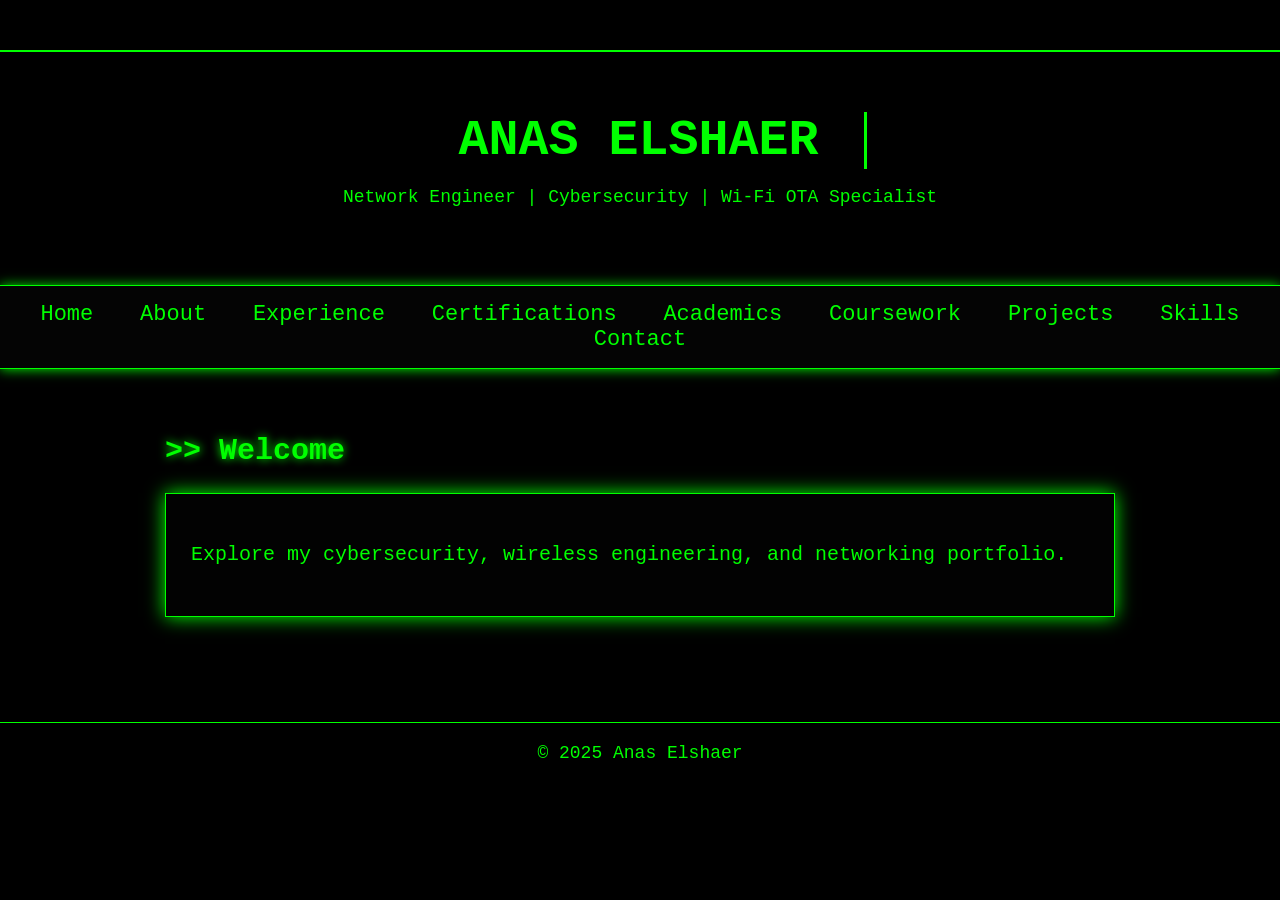
<file: index.html>
<!DOCTYPE html>
<html>
<head>
    <title>Home | Anas Elshaer</title>
    <link rel="stylesheet" href="style.css">
</head>

<body>

<div id="loading-screen">
    <p>Loading Portfolio...</p>
    <div class="progress"><div class="progress-bar"></div></div>
</div>

<div class="site-header"></div>

<div class="content">

<div class="hero">
    <h1 id="typing"></h1>
    <p>Network Engineer | Cybersecurity | Wi-Fi OTA Specialist</p>
</div>

<div class="navbar">
    <a href="index.html">Home</a>
    <a href="about.html">About</a>
    <a href="experience.html">Experience</a>
    <a href="certifications.html">Certifications</a>
    <a href="academics.html">Academics</a>
    <a href="coursework.html">Coursework</a>
    <a href="projects.html">Projects</a>
    <a href="skills.html">Skills</a>
    <a href="contact.html">Contact</a>
</div>

<section class="section fade-in">
    <h2>>> Welcome</h2>
    <div class="card">
        <p>Explore my cybersecurity, wireless engineering, and networking portfolio.</p>
    </div>
</section>

<footer>© 2025 Anas Elshaer</footer>

</div>

<script src="script.js"></script>
</body>
</html>
</file>
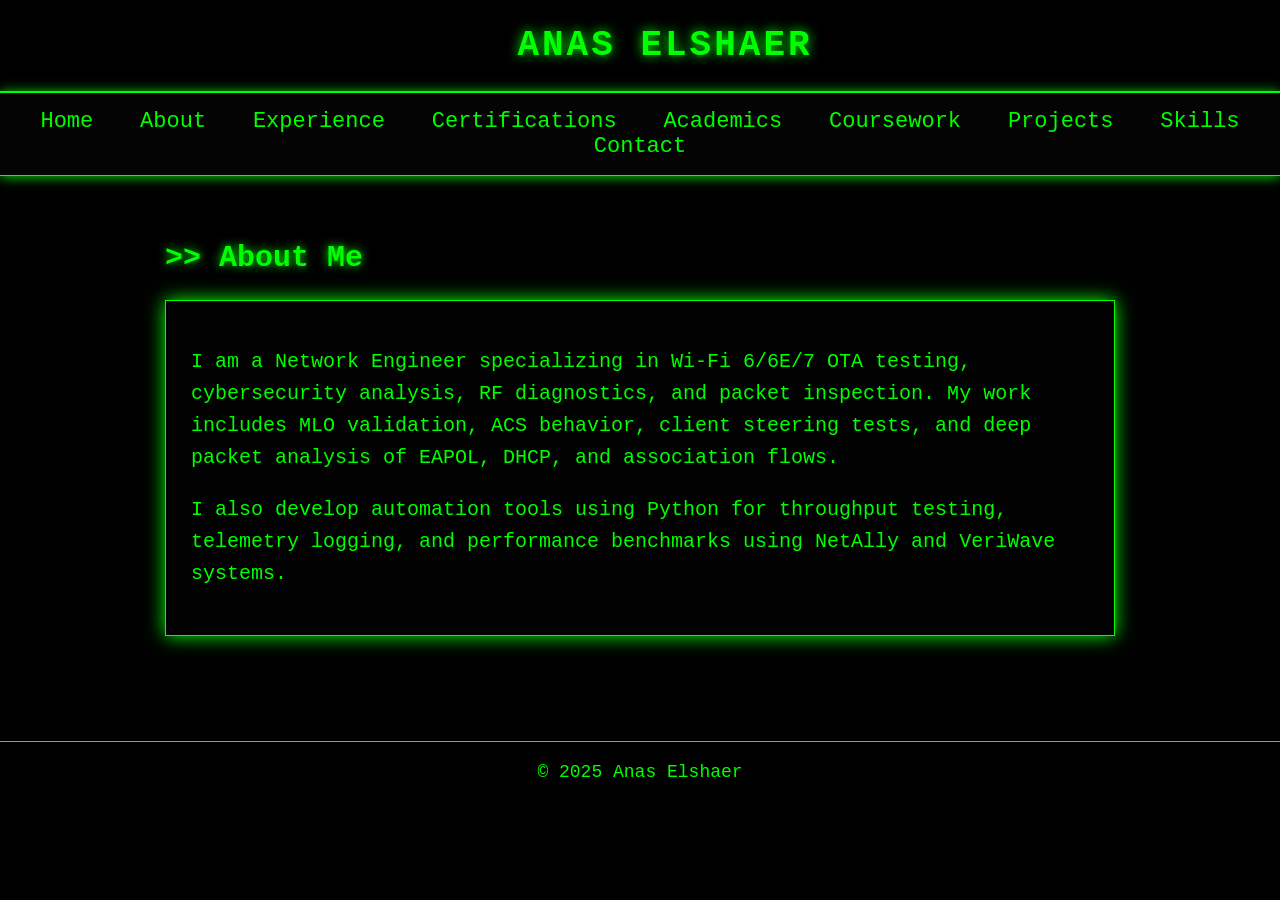
<file: about.html>
<!DOCTYPE html>
<html>
<head>
    <title>About | Anas Elshaer</title>
    <link rel="stylesheet" href="style.css">
</head>

<body>

<div id="loading-screen">
    <p>Loading About...</p>
    <div class="progress"><div class="progress-bar"></div></div>
</div>

<div class="site-header">ANAS ELSHAER</div>

<div class="content">

<div class="navbar">
    <a href="index.html">Home</a>
    <a href="about.html">About</a>
    <a href="experience.html">Experience</a>
    <a href="certifications.html">Certifications</a>
    <a href="academics.html">Academics</a>
    <a href="coursework.html">Coursework</a>
    <a href="projects.html">Projects</a>
    <a href="skills.html">Skills</a>
    <a href="contact.html">Contact</a>
</div>

<section class="section">
    <h2>>> About Me</h2>
    <div class="card">
        <p>
            I am a Network Engineer specializing in Wi-Fi 6/6E/7 OTA testing,
            cybersecurity analysis, RF diagnostics, and packet inspection.  
            My work includes MLO validation, ACS behavior, client steering tests,
            and deep packet analysis of EAPOL, DHCP, and association flows.
        </p>
        <p>
            I also develop automation tools using Python for throughput testing,
            telemetry logging, and performance benchmarks using NetAlly and  
            VeriWave systems.
        </p>
    </div>
</section>

<footer>© 2025 Anas Elshaer</footer>

</div>

<script src="script.js"></script>
</body>
</html>
</file>
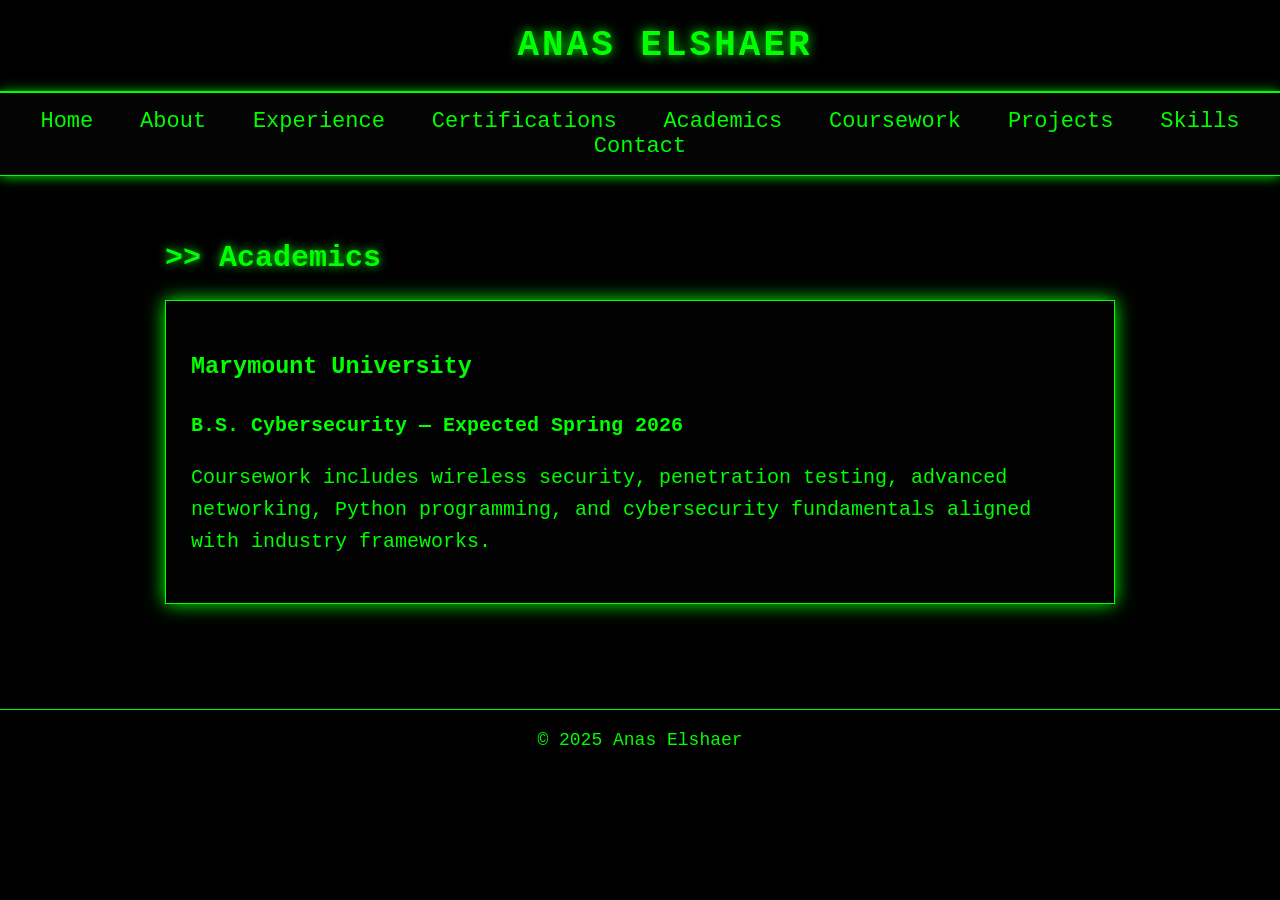
<file: academics.html>
<!DOCTYPE html>
<html>
<head>
    <title>Academics | Anas Elshaer</title>
    <link rel="stylesheet" href="style.css">
</head>

<body>

<div id="loading-screen">
    <p>Loading Academic Info...</p>
    <div class="progress"><div class="progress-bar"></div></div>
</div>

<div class="site-header">ANAS ELSHAER</div>

<div class="content">

<div class="navbar">
    <a href="index.html">Home</a>
    <a href="about.html">About</a>
    <a href="experience.html">Experience</a>
    <a href="certifications.html">Certifications</a>
    <a href="academics.html">Academics</a>
    <a href="coursework.html">Coursework</a>
    <a href="projects.html">Projects</a>
    <a href="skills.html">Skills</a>
    <a href="contact.html">Contact</a>
</div>

<section class="section">
    <h2>>> Academics</h2>

    <div class="card">
        <h3>Marymount University</h3>
        <p><strong>B.S. Cybersecurity — Expected Spring 2026</strong></p>
        <p>
            Coursework includes wireless security, penetration testing,
            advanced networking, Python programming, and cybersecurity  
            fundamentals aligned with industry frameworks.
        </p>
    </div>

</section>

<footer>© 2025 Anas Elshaer</footer>

</div>

<script src="script.js"></script>
</body>
</html>
</file>
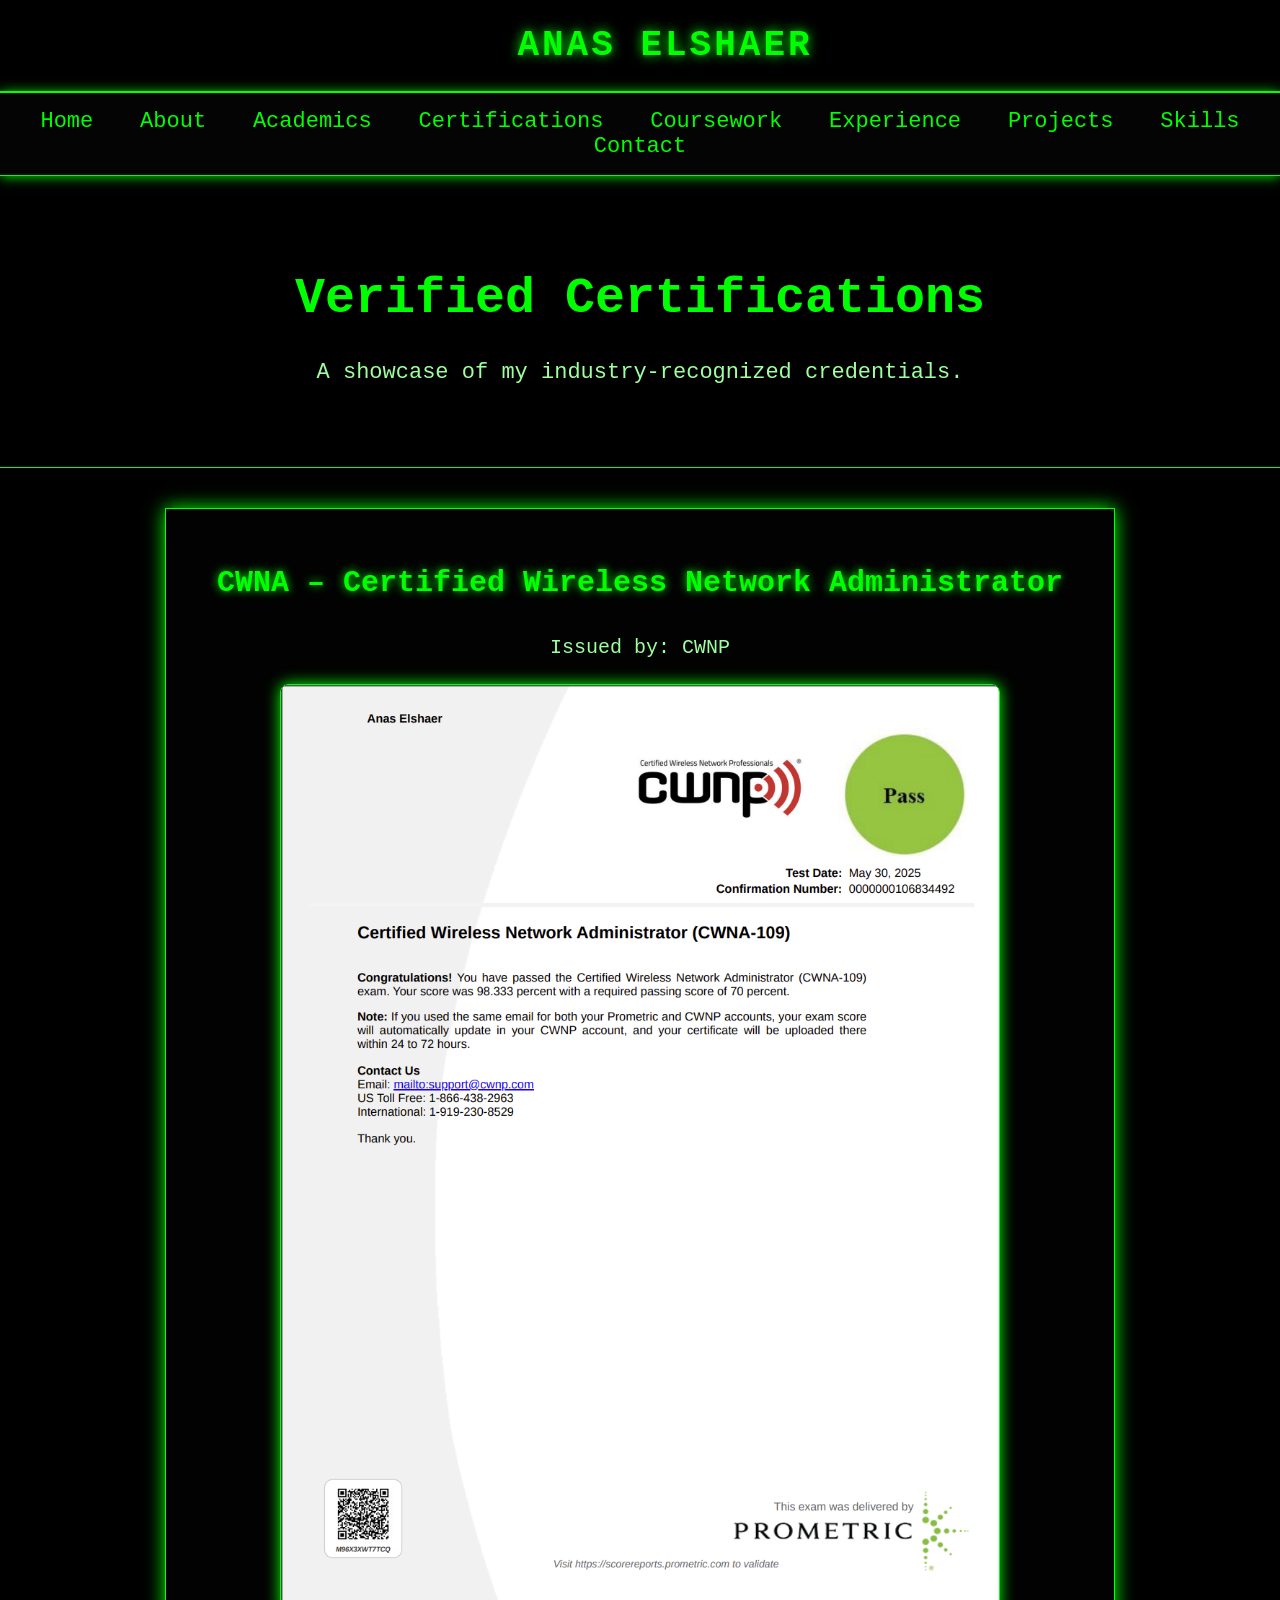
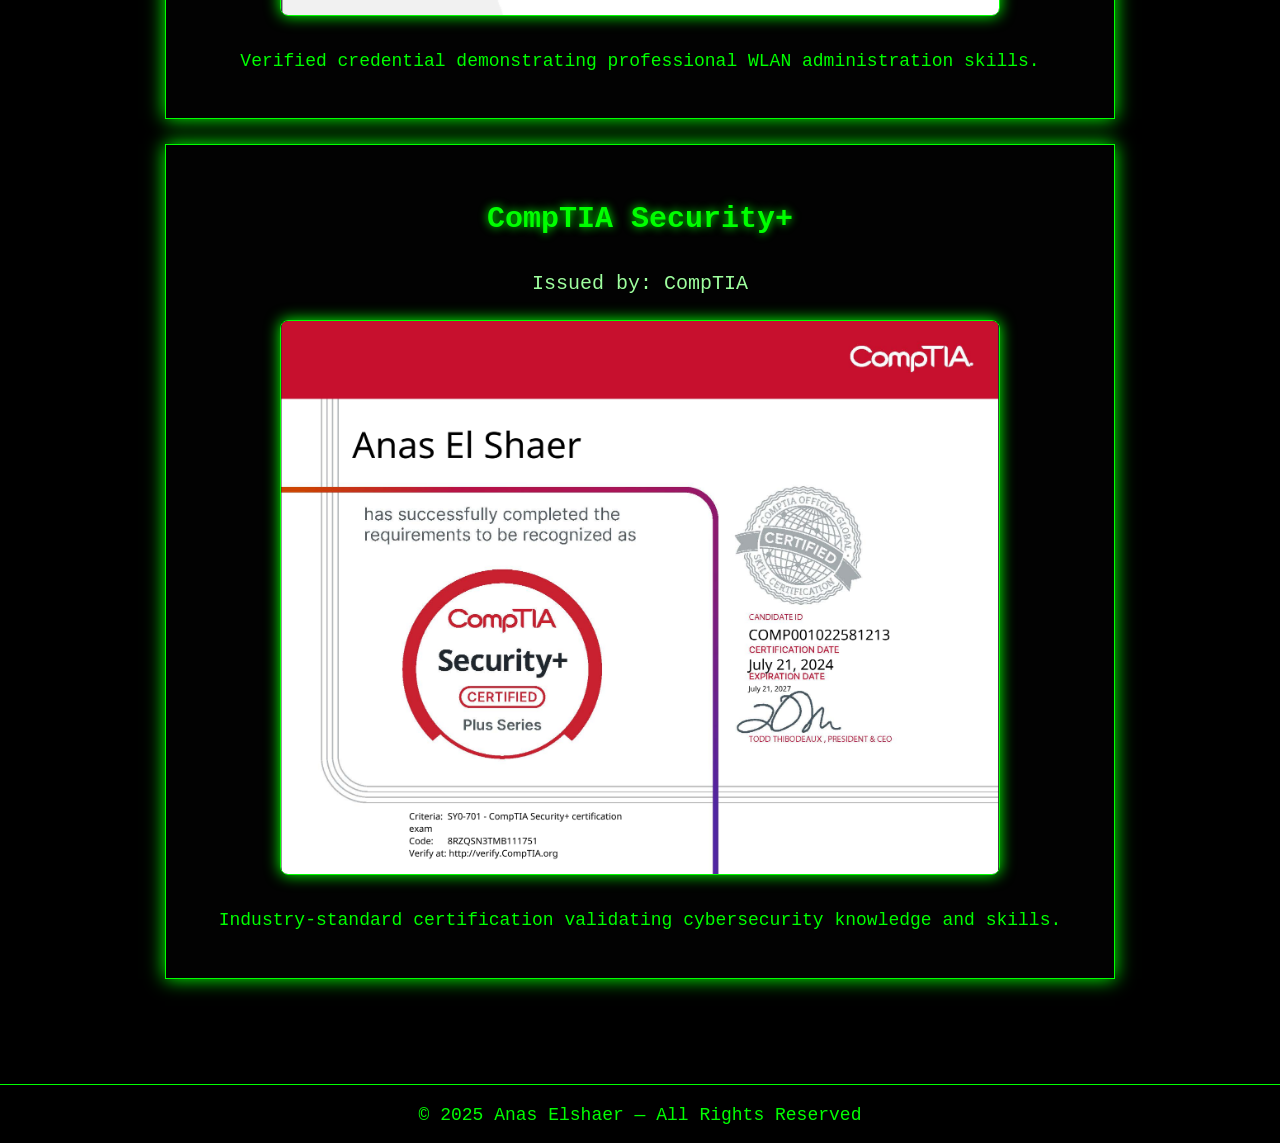
<file: certifications.html>
<!DOCTYPE html>
<html lang="en">
<head>
    <meta charset="UTF-8">
    <meta name="viewport" content="width=device-width, initial-scale=1.0">
    <title>Certifications - Anas Elshaer</title>
    <link rel="stylesheet" href="style.css">
</head>

<body>

    <!-- HEADER -->
    <div class="site-header">ANAS ELSHAER</div>

    <!-- NAVBAR -->
    <div class="navbar">
        <a href="index.html">Home</a>
        <a href="about.html">About</a>
        <a href="academics.html">Academics</a>
        <a href="certifications.html" class="active">Certifications</a>
        <a href="coursework.html">Coursework</a>
        <a href="experience.html">Experience</a>
        <a href="projects.html">Projects</a>
        <a href="skills.html">Skills</a>
        <a href="contact.html">Contact</a>
    </div>

    <!-- PAGE TITLE -->
    <div class="hero fade-in">
        <h1 style="font-size:50px;">Verified Certifications</h1>
        <p style="font-size:22px; color:#9eff9e;">
            A showcase of my industry-recognized credentials.
        </p>
    </div>

    <!-- CERTIFICATION CARDS -->
    <div class="section">

        <!-- CWNA Card -->
        <div class="card fade-in" style="text-align:center;">
            <h2>CWNA – Certified Wireless Network Administrator</h2>
            <p style="color:#9eff9e; font-size:20px;">Issued by: CWNP</p>

            <img src="images/CWNA/cwna.png" 
                 alt="CWNA Certification" 
                 style="width:80%; border:1px solid #00ff00; box-shadow:0 0 15px #00ff00; border-radius:8px;">

            <p style="margin-top:20px; font-size:18px;">
                Verified credential demonstrating professional WLAN administration skills.
            </p>
        </div>

        <!-- Security+ Card -->
        <div class="card fade-in" style="text-align:center;">
            <h2>CompTIA Security+</h2>
            <p style="color:#9eff9e; font-size:20px;">Issued by: CompTIA</p>

            <img src="images/Security+/securityplus.png" 
                 alt="Security+ Certification"
                 style="width:80%; border:1px solid #00ff00; box-shadow:0 0 15px #00ff00; border-radius:8px;">

            <p style="margin-top:20px; font-size:18px;">
                Industry-standard certification validating cybersecurity knowledge and skills.
            </p>
        </div>

    </div>

    <!-- FOOTER -->
    <footer>
        © 2025 Anas Elshaer — All Rights Reserved
    </footer>

</body>
</html>
</file>
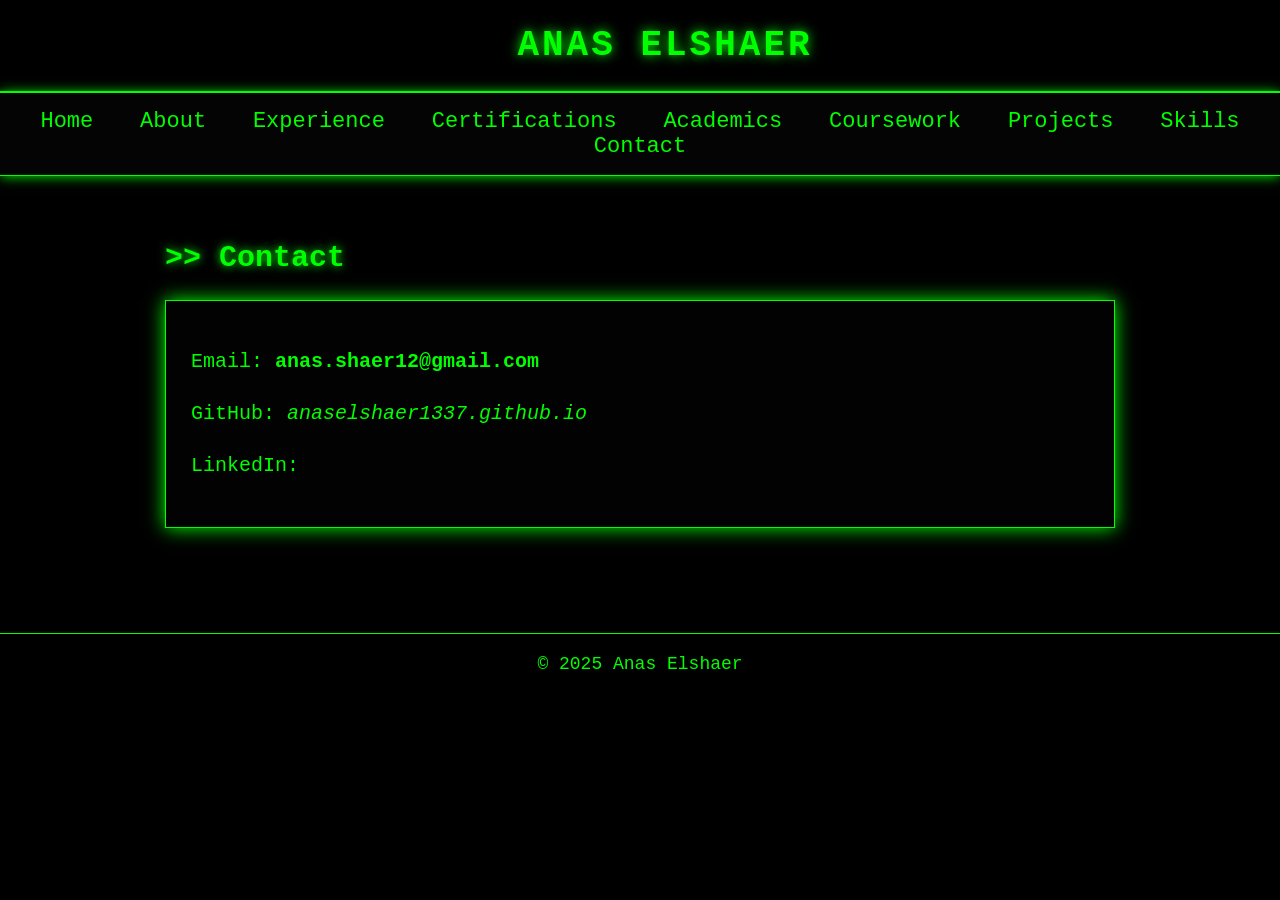
<file: contact.html>
<!DOCTYPE html>
<html>
<head>
    <title>Contact | Anas Elshaer</title>
    <link rel="stylesheet" href="style.css">
</head>

<body>

<div id="loading-screen">
    <p>Loading Contact...</p>
    <div class="progress"><div class="progress-bar"></div></div>
</div>

<div class="site-header">ANAS ELSHAER</div>

<div class="content">

<div class="navbar">
    <a href="index.html">Home</a>
    <a href="about.html">About</a>
    <a href="experience.html">Experience</a>
    <a href="certifications.html">Certifications</a>
    <a href="academics.html">Academics</a>
    <a href="coursework.html">Coursework</a>
    <a href="projects.html">Projects</a>
    <a href="skills.html">Skills</a>
    <a href="contact.html">Contact</a>
</div>

<section class="section">
    <h2>>> Contact</h2>

    <div class="card">
        <p>Email: <strong>anas.shaer12@gmail.com</strong></p>
        <p>GitHub: <em>anaselshaer1337.github.io</em></p>
        <p>LinkedIn: <em></em></p>
    </div>

</section>

<footer>© 2025 Anas Elshaer</footer>

</div>

<script src="script.js"></script>
</body>
</html>
</file>
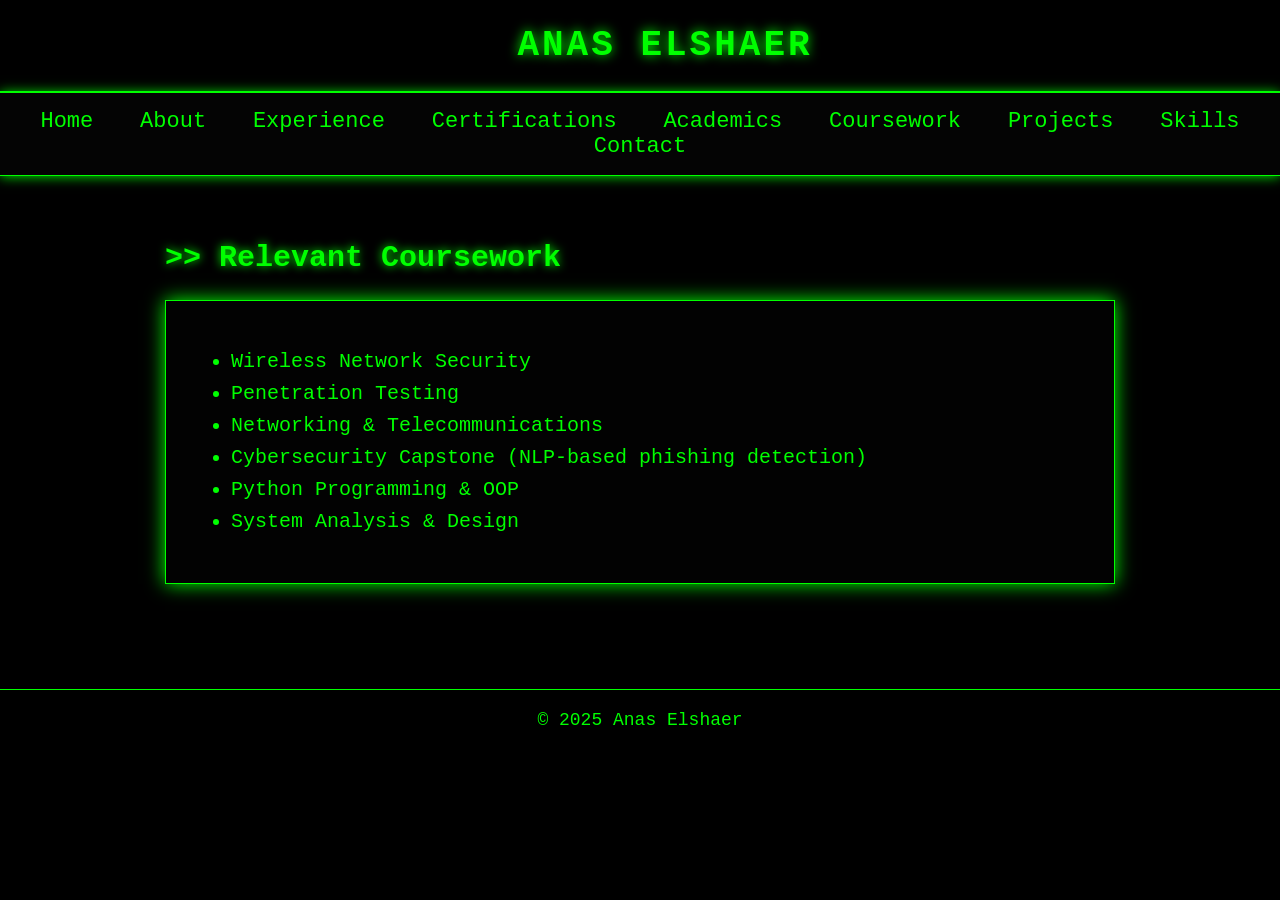
<file: coursework.html>
<!DOCTYPE html>
<html>
<head>
    <title>Coursework | Anas Elshaer</title>
    <link rel="stylesheet" href="style.css">
</head>

<body>

<div id="loading-screen">
    <p>Loading Coursework...</p>
    <div class="progress"><div class="progress-bar"></div></div>
</div>

<div class="site-header">ANAS ELSHAER</div>

<div class="content">

<div class="navbar">
    <a href="index.html">Home</a>
    <a href="about.html">About</a>
    <a href="experience.html">Experience</a>
    <a href="certifications.html">Certifications</a>
    <a href="academics.html">Academics</a>
    <a href="coursework.html">Coursework</a>
    <a href="projects.html">Projects</a>
    <a href="skills.html">Skills</a>
    <a href="contact.html">Contact</a>
</div>

<section class="section">
    <h2>>> Relevant Coursework</h2>

    <div class="card">
        <ul>
            <li>Wireless Network Security</li>
            <li>Penetration Testing</li>
            <li>Networking & Telecommunications</li>
            <li>Cybersecurity Capstone (NLP-based phishing detection)</li>
            <li>Python Programming & OOP</li>
            <li>System Analysis & Design</li>
        </ul>
    </div>

</section>

<footer>© 2025 Anas Elshaer</footer>

</div>

<script src="script.js"></script>
</body>
</html>
</file>
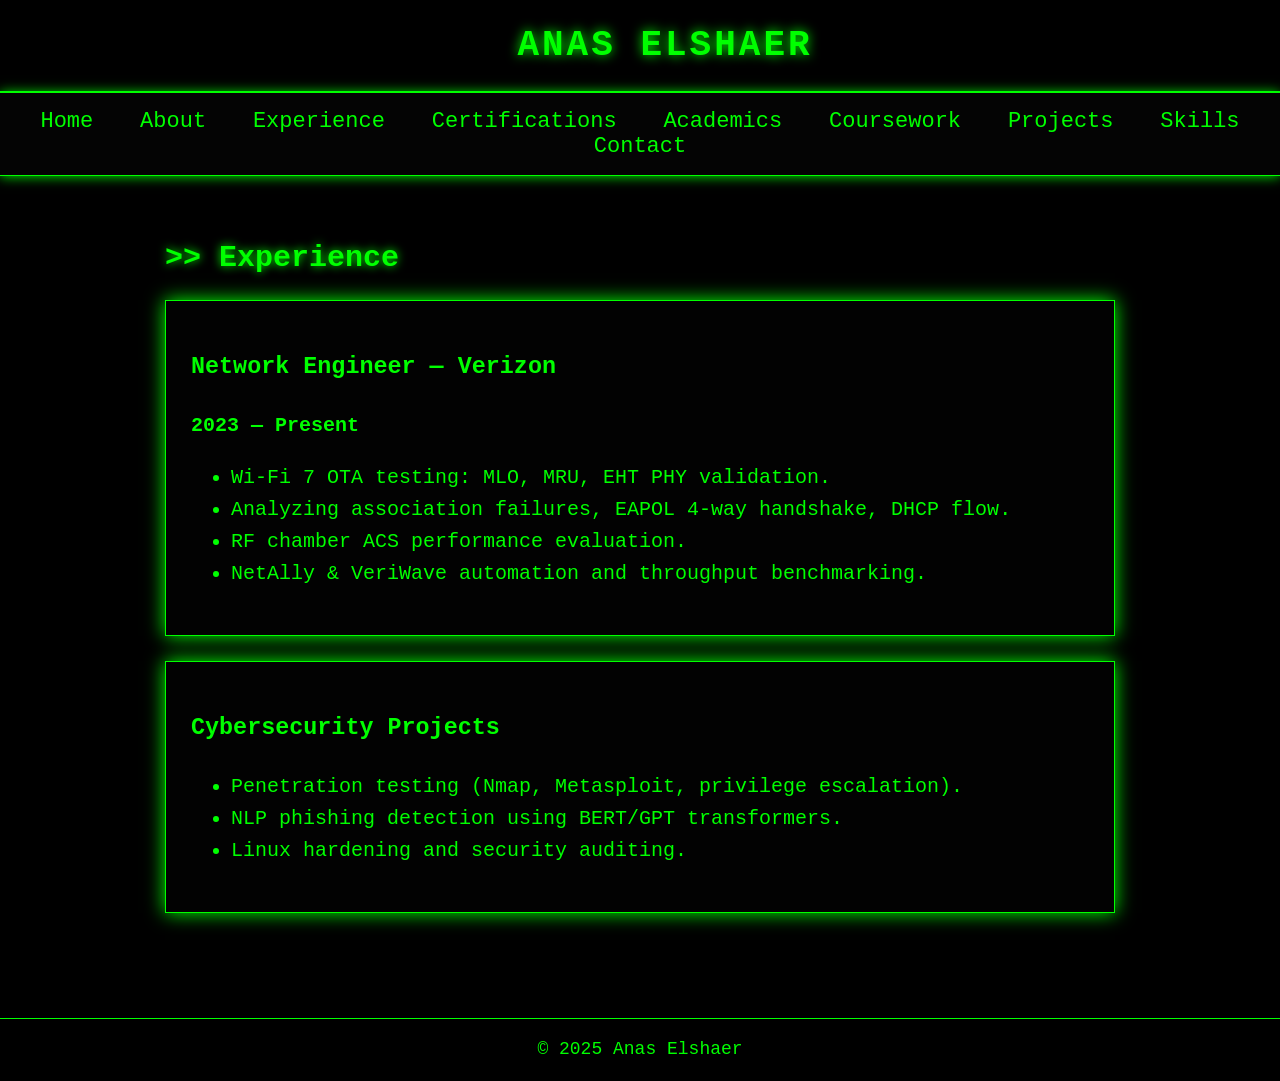
<file: experience.html>
<!DOCTYPE html>
<html>
<head>
    <title>Experience | Anas Elshaer</title>
    <link rel="stylesheet" href="style.css">
</head>

<body>

<div id="loading-screen">
    <p>Loading Experience...</p>
    <div class="progress"><div class="progress-bar"></div></div>
</div>

<div class="site-header">ANAS ELSHAER</div>

<div class="content">

<div class="navbar">
    <a href="index.html">Home</a>
    <a href="about.html">About</a>
    <a href="experience.html">Experience</a>
    <a href="certifications.html">Certifications</a>
    <a href="academics.html">Academics</a>
    <a href="coursework.html">Coursework</a>
    <a href="projects.html">Projects</a>
    <a href="skills.html">Skills</a>
    <a href="contact.html">Contact</a>
</div>

<section class="section">
    <h2>>> Experience</h2>

    <div class="card">
        <h3>Network Engineer — Verizon</h3>
        <p><strong>2023 — Present</strong></p>
        <ul>
            <li>Wi-Fi 7 OTA testing: MLO, MRU, EHT PHY validation.</li>
            <li>Analyzing association failures, EAPOL 4-way handshake, DHCP flow.</li>
            <li>RF chamber ACS performance evaluation.</li>
            <li>NetAlly & VeriWave automation and throughput benchmarking.</li>
        </ul>
    </div>

    <div class="card">
        <h3>Cybersecurity Projects</h3>
        <ul>
            <li>Penetration testing (Nmap, Metasploit, privilege escalation).</li>
            <li>NLP phishing detection using BERT/GPT transformers.</li>
            <li>Linux hardening and security auditing.</li>
        </ul>
    </div>

</section>

<footer>© 2025 Anas Elshaer</footer>

</div>

<script src="script.js"></script>
</body>
</html>
</file>
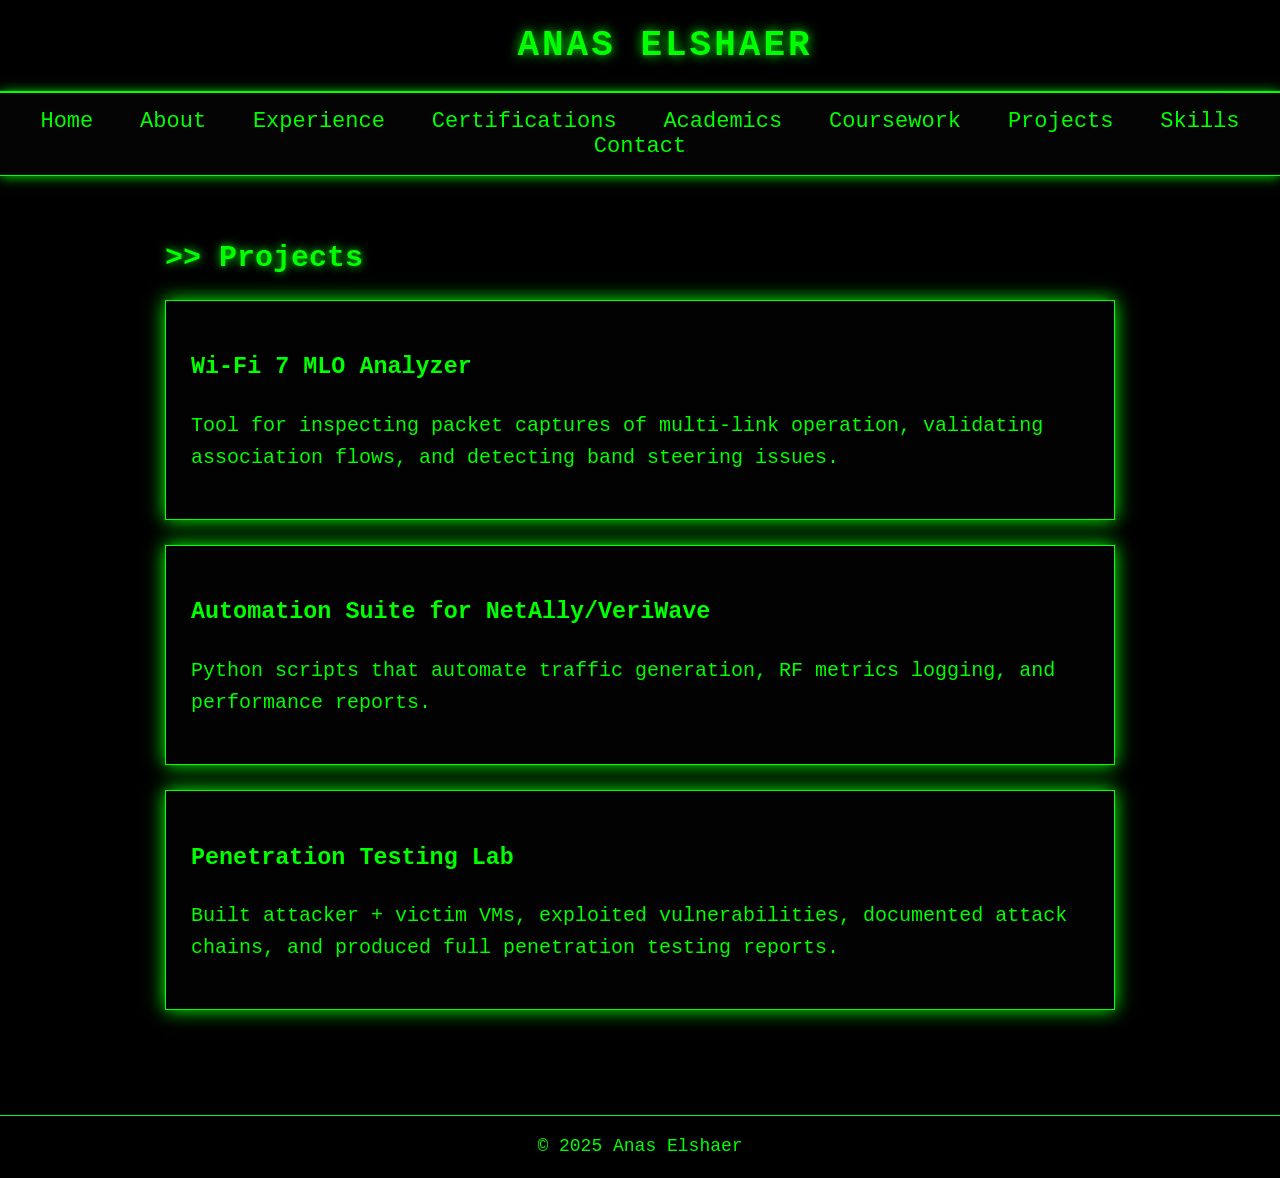
<file: projects.html>
<!DOCTYPE html>
<html>
<head>
    <title>Projects | Anas Elshaer</title>
    <link rel="stylesheet" href="style.css">
</head>

<body>

<div id="loading-screen">
    <p>Loading Projects...</p>
    <div class="progress"><div class="progress-bar"></div></div>
</div>

<div class="site-header">ANAS ELSHAER</div>

<div class="content">

<div class="navbar">
    <a href="index.html">Home</a>
    <a href="about.html">About</a>
    <a href="experience.html">Experience</a>
    <a href="certifications.html">Certifications</a>
    <a href="academics.html">Academics</a>
    <a href="coursework.html">Coursework</a>
    <a href="projects.html">Projects</a>
    <a href="skills.html">Skills</a>
    <a href="contact.html">Contact</a>
</div>

<section class="section">
    <h2>>> Projects</h2>

    <div class="card">
        <h3>Wi-Fi 7 MLO Analyzer</h3>
        <p>
            Tool for inspecting packet captures of multi-link operation,
            validating association flows, and detecting band steering issues.
        </p>
    </div>

    <div class="card">
        <h3>Automation Suite for NetAlly/VeriWave</h3>
        <p>
            Python scripts that automate traffic generation, RF metrics logging,
            and performance reports.
        </p>
    </div>

    <div class="card">
        <h3>Penetration Testing Lab</h3>
        <p>
            Built attacker + victim VMs, exploited vulnerabilities, documented  
            attack chains, and produced full penetration testing reports.
        </p>
    </div>

</section>

<footer>© 2025 Anas Elshaer</footer>

</div>

<script src="script.js"></script>
</body>
</html>
</file>
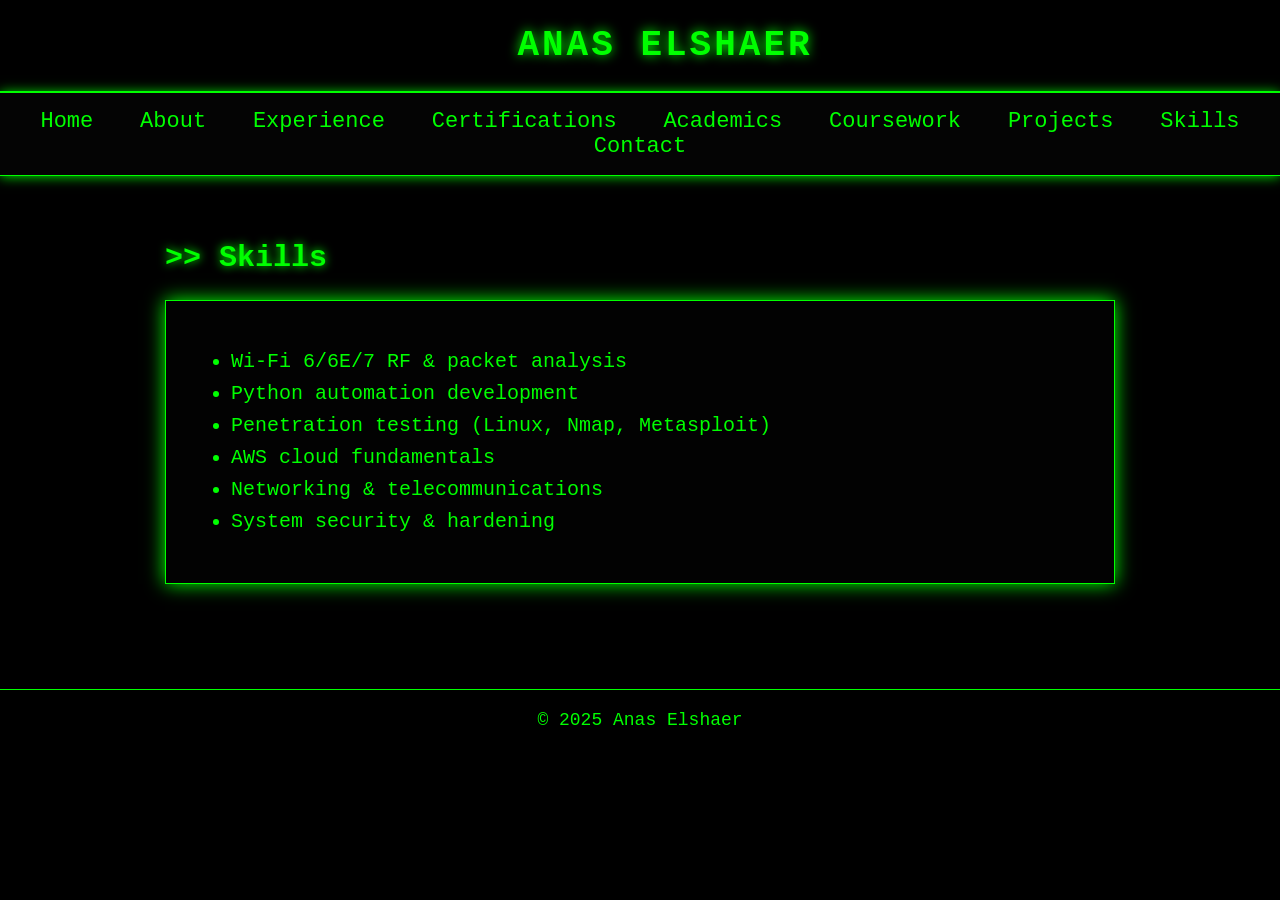
<file: skills.html>
<!DOCTYPE html>
<html>
<head>
    <title>Skills | Anas Elshaer</title>
    <link rel="stylesheet" href="style.css">
</head>

<body>

<div id="loading-screen">
    <p>Loading Skills...</p>
    <div class="progress"><div class="progress-bar"></div></div>
</div>

<div class="site-header">ANAS ELSHAER</div>

<div class="content">

<div class="navbar">
    <a href="index.html">Home</a>
    <a href="about.html">About</a>
    <a href="experience.html">Experience</a>
    <a href="certifications.html">Certifications</a>
    <a href="academics.html">Academics</a>
    <a href="coursework.html">Coursework</a>
    <a href="projects.html">Projects</a>
    <a href="skills.html">Skills</a>
    <a href="contact.html">Contact</a>
</div>

<section class="section">
    <h2>>> Skills</h2>

    <div class="card">
        <ul>
            <li>Wi-Fi 6/6E/7 RF & packet analysis</li>
            <li>Python automation development</li>
            <li>Penetration testing (Linux, Nmap, Metasploit)</li>
            <li>AWS cloud fundamentals</li>
            <li>Networking & telecommunications</li>
            <li>System security & hardening</li>
        </ul>
    </div>

</section>

<footer>© 2025 Anas Elshaer</footer>

</div>

<script src="script.js"></script>
</body>
</html>
</file>
<file: style.css>
/* ========== GLOBAL SETTINGS ========== */
body {
    margin: 0;
    font-family: monospace;
    background: #000;
    color: #00ff00;
    overflow-x: hidden;
    font-size: 18px;
}

/* ========== HEADER NAME ========== */
.site-header {
    width: 100%;
    padding: 25px;
    background: #000;
    text-align: center;
    font-size: 36px;
    font-weight: bold;
    color: #00ff00;
    border-bottom: 2px solid #00ff00;
    text-shadow: 0 0 12px #00ff00;
    letter-spacing: 3px;
}

/* ========== NAVBAR ========== */
.navbar {
    background: #040404;
    padding: 16px;
    text-align: center;
    border-bottom: 1px solid #00ff00;
    box-shadow: 0 0 12px #00ff00;
}

.navbar a {
    color: #00ff00;
    margin: 0 18px;
    text-decoration: none;
    font-size: 22px;
    transition: 0.2s;
}

.navbar a:hover {
    text-shadow: 0 0 10px #00ff00;
}

/* ========== HERO TYPING ========== */
.hero {
    text-align: center;
    padding: 60px 20px;
    border-bottom: 1px solid #00ff00;
}

#typing {
    font-size: 50px;
    font-weight: bold;
    color: #00ff00;
    white-space: nowrap;
    overflow: hidden;
    border-right: 3px solid #00ff00;
    width: 0;
    margin: auto;
    animation: typing 1.6s steps(30, end) forwards,
               blink 0.7s infinite;
}

@keyframes typing {
    from { width: 0 }
    to { width: 450px }
}

@keyframes blink {
    50% { border-color: transparent; }
}

/* ========== SECTIONS ========== */
.section {
    max-width: 950px;
    margin: auto;
    padding: 40px 20px;
}

.section h2 {
    font-size: 30px;
    text-shadow: 0 0 10px #00ff00;
}

/* ========== CARDS ========== */
.card {
    background: #020202;
    border: 1px solid #00ff00;
    padding: 25px;
    font-size: 20px;
    line-height: 1.6;
    margin-bottom: 25px;
    box-shadow: 0 0 18px #00ff00;
    transition: 0.3s ease;
}

.card:hover {
    box-shadow: 0 0 28px #00ff00;
    transform: translateY(-3px);
}

/* ========== FOOTER ========== */
footer {
    text-align: center;
    padding: 20px;
    border-top: 1px solid #00ff00;
    margin-top: 40px;
    font-size: 18px;
}

/* ========== LOADING SCREEN ========== */
#loading-screen {
    position: fixed;
    top: 0;
    left: 0;
    width: 100%;
    height: 100%;
    background: #000;
    color: #00ff00;
    display: flex;
    justify-content: center;
    align-items: center;
    flex-direction: column;
    font-size: 24px;
    z-index: 9999;
}

.progress {
    width: 60%;
    height: 20px;
    border: 1px solid #00ff00;
    margin-top: 15px;
}

.progress-bar {
    width: 0%;
    height: 100%;
    background: #00ff00;
    animation: loadBar 0.6s linear forwards;
}

@keyframes loadBar { to { width: 100%; } }

/* ========== FADE-IN ANIMATION ========== */
.fade-in {
    opacity: 0;
    transform: translateY(20px);
    animation: fadeInUp 0.8s ease forwards;
}

@keyframes fadeInUp {
    to { opacity: 1; transform: translateY(0); }
}
</file>
